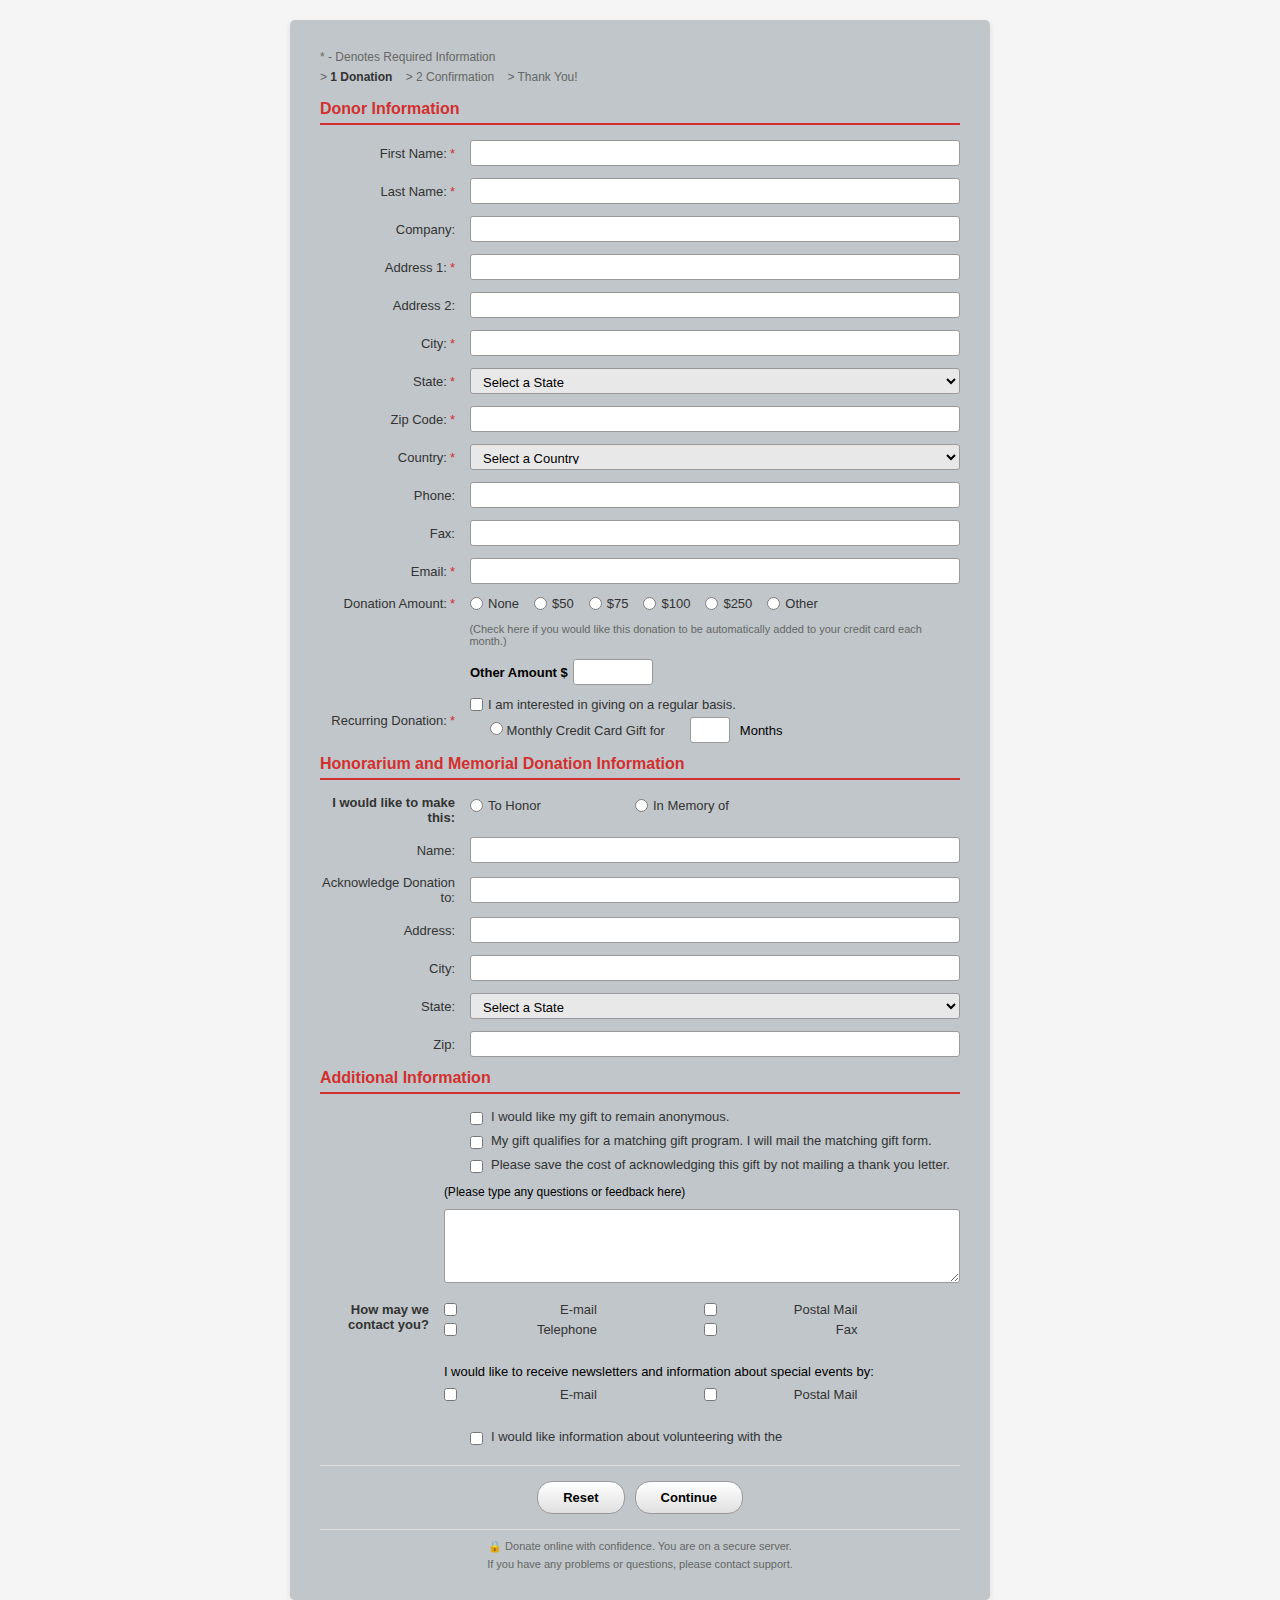
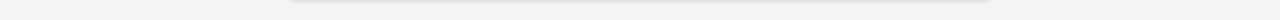
<file: labtask-1.html>
<!DOCTYPE html>
<html lang="en">
<head>
    <meta charset="UTF-8">
    <meta name="viewport" content="width=device-width, initial-scale=1.0">
    <title>Donation Form</title>
    <style>
        * {
            margin: 0;
            padding: 0;
            box-sizing: border-box;
        }

        body {
            font-family: Arial, sans-serif;
            background-color: #f5f5f5;
            padding: 20px;
        }

        .container {
            max-width: 700px;
            margin: 0 auto;
            background-color: #C0C6C9;
            padding: 30px;
            border-radius: 5px;
            box-shadow: 0 2px 5px rgba(0,0,0,0.1);
        }

        .legend {
            font-size: 12px;
            color: #666;
            margin-bottom: 6px;
        }

        .breadcrumbs {
            font-size: 12px;
            color: #666;
            margin-bottom: 16px;
        }

        .breadcrumbs b { color: #333; }

        .section-title {
            color: #d32f2f;
            font-size: 16px;
            font-weight: bold;
            margin-bottom: 15px;
            border-bottom: 2px solid #d32f2f;
            padding-bottom: 5px;
        }

        .form-group {
            display: flex;
            align-items: center;
            margin-bottom: 12px;
        }

        .form-group label {
            width: 150px;
            text-align: right;
            padding-right: 15px;
            font-size: 13px;
            color: #333;
        }

        .form-group input[type="text"],
        .form-group input[type="email"],
        .form-group select {
            flex: 1;
            padding: 5px 8px;
            border: 1px solid #999;
            border-radius: 3px;
            font-size: 13px;
            height: 26px;
        }

        .form-group select {
            background-color: #e8e8e8;
            cursor: pointer;
        }

        .required::after {
            content: "*";
            color: #d32f2f;
            margin-left: 3px;
        }

        .radio-group {
            display: flex;
            align-items: center;
            gap: 15px;
        }

        .radio-group label {
            display: flex;
            align-items: center;
            gap: 5px;
            font-size: 13px;
            width: auto;
            padding-right: 0;
        }

        .radio-group input[type="radio"] {
            margin: 0;
        }

        .donation-amount {
            display: flex;
            align-items: center;
            gap: 10px;
        }

        .other-amount {
            display: flex;
            align-items: center;
            gap: 5px;
        }

        .other-amount input[type="text"] {
            width: 80px;
            padding: 5px;
            border: 1px solid #999;
            border-radius: 3px;
        }

        .checkbox-group {
            display: flex;
            flex-direction: column;
            gap: 8px;
        }

        .checkbox-item {
            display: flex;
            align-items: flex-start;
            gap: 8px;
        }

        .checkbox-item input[type="checkbox"] {
            margin-top: 3px;
        }

        .checkbox-item label {
            font-size: 13px;
            color: #333;
            text-align: left;
            width: auto;
            padding: 0;
        }

        textarea {
            width: 100%;
            padding: 8px;
            border: 1px solid #999;
            border-radius: 3px;
            font-family: Arial, sans-serif;
            font-size: 12px;
            resize: vertical;
            margin-top: 5px;
        }

        .contact-options {
            display: grid;
            grid-template-columns: 1fr 1fr;
            gap: 5px;
            margin-bottom: 15px;
        }

        .contact-option {
            display: flex;
            align-items: center;
            gap: 5px;
        }

        .contact-option input[type="checkbox"] {
            margin: 0;
        }

        .contact-option label {
            font-size: 13px;
            color: #333;
        }

        .button-group {
            display: flex;
            justify-content: center;
            gap: 10px;
            margin-top: 20px;
            padding-top: 15px;
            border-top: 1px solid #ddd;
        }

        button {
            padding: 8px 25px;
            border: 1px solid #999;
            border-radius: 15px;
            background: linear-gradient(to bottom, #ffffff, #e0e0e0);
            cursor: pointer;
            font-size: 13px;
            font-weight: bold;
        }

        button:hover {
            background: linear-gradient(to bottom, #f0f0f0, #d0d0d0);
        }

        .footer-note {
            text-align: center;
            font-size: 11px;
            color: #666;
            margin-top: 15px;
            padding-top: 10px;
            border-top: 1px solid #ddd;
        }

        .recurring-donation {
            display: flex;
            align-items: center;
            gap: 5px;
        }

        .recurring-donation input[type="checkbox"] {
            margin: 0;
        }

        .recurring-donation label {
            font-size: 13px;
            width: auto;
            padding: 0;
        }

        .recurring-details {
            display: flex;
            align-items: center;
            gap: 10px;
            margin-left: 20px;
        }

        .recurring-details label {
            font-size: 13px;
            width: auto;
        }

        .recurring-details input[type="radio"] {
            margin: 0;
        }

        .recurring-details input[type="text"] {
            width: 60px;
            padding: 3px;
            border: 1px solid #999;
            border-radius: 3px;
        }

        .memorial-radio-group {
            display: flex;
            gap: 15px;
            margin-bottom: 10px;
        }

        .memorial-radio-group label {
            display: flex;
            align-items: center;
            gap: 5px;
            font-size: 13px;
        }
    </style>
</head>
<body>
    <div class="container">
        <!-- Replace Tabs with legend + breadcrumbs -->
        <div class="legend">* - Denotes Required Information</div>
        <div class="breadcrumbs">&gt; <b>1 Donation</b> &nbsp;&nbsp; &gt; 2 Confirmation &nbsp;&nbsp; &gt; Thank You!</div>

        <!-- Donor Information Section -->
        <div class="section-title">Donor Information</div>
        
        <div class="form-group">
            <label class="required">First Name:</label>
            <input type="text">
        </div>

        <div class="form-group">
            <label class="required">Last Name:</label>
            <input type="text">
        </div>

        <div class="form-group">
            <label>Company:</label>
            <input type="text">
        </div>

        <div class="form-group">
            <label class="required">Address 1:</label>
            <input type="text">
        </div>

        <div class="form-group">
            <label>Address 2:</label>
            <input type="text">
        </div>

        <div class="form-group">
            <label class="required">City:</label>
            <input type="text">
        </div>

        <div class="form-group">
            <label class="required">State:</label>
            <select>
                <option value="">Select a State</option>
                <option value="CA">California</option>
                <option value="TX">Texas</option>
                <option value="NY">New York</option>
                <option value="FL">Florida</option>
            </select>
        </div>

        <div class="form-group">
            <label class="required">Zip Code:</label>
            <input type="text">
        </div>

        <div class="form-group">
            <label class="required">Country:</label>
            <select>
                <option value="">Select a Country</option>
                <option value="US">United States</option>
                <option value="CA">Canada</option>
                <option value="GB">United Kingdom</option>
                <option value="AU">Australia</option>
            </select>
        </div>

        <div class="form-group">
            <label>Phone:</label>
            <input type="text">
        </div>

        <div class="form-group">
            <label>Fax:</label>
            <input type="text">
        </div>

        <div class="form-group">
            <label class="required">Email:</label>
            <input type="email">
        </div>

        <div class="form-group">
            <label class="required">Donation Amount:</label>
            <div class="donation-amount">
                <div class="radio-group">
                    <label><input type="radio" name="amount"> None</label>
                    <label><input type="radio" name="amount"> $50</label>
                    <label><input type="radio" name="amount"> $75</label>
                    <label><input type="radio" name="amount"> $100</label>
                    <label><input type="radio" name="amount"> $250</label>
                    <label>
                        <input type="radio" name="amount"> Other
                    </label>
                </div>
            </div>
        </div>

        <div class="form-group">
            <label></label>
            <div style="font-size: 11px; color: #666;">(Check here if you would like this donation to be automatically added to your credit card each month.)</div>
        </div>

        <div class="form-group">
            <label></label>
            <div class="other-amount">
                <span style="font-size: 13px; font-weight: bold;">Other Amount $</span>
                <input type="text">
            </div>
        </div>

        <div class="form-group">
            <label class="required">Recurring Donation:</label>
            <div style="display: flex; flex-direction: column; gap: 5px;">
                <div class="recurring-donation">
                    <input type="checkbox" id="recurring">
                    <label for="recurring">I am interested in giving on a regular basis.</label>
                </div>
                <div class="recurring-details">
                    <label><input type="radio" name="frequency"> Monthly Credit Card Gift for</label>
                    <input type="text" style="width: 40px;">
                    <span style="font-size: 13px;">Months</span>
                </div>
            </div>
        </div>

        <!-- Honorarium and Memorial Donation Information Section -->
        <div class="section-title">Honorarium and Memorial Donation Information</div>

        <div class="form-group">
            <label style="font-weight: bold;">I would like to make this:</label>
            <div class="memorial-radio-group">
                <label><input type="radio" name="memorial"> To Honor</label>
                <label><input type="radio" name="memorial"> In Memory of</label>
            </div>
        </div>

        <div class="form-group">
            <label>Name:</label>
            <input type="text">
        </div>

        <div class="form-group">
            <label>Acknowledge Donation to:</label>
            <input type="text">
        </div>

        <div class="form-group">
            <label>Address:</label>
            <input type="text">
        </div>

        <div class="form-group">
            <label>City:</label>
            <input type="text">
        </div>

        <div class="form-group">
            <label>State:</label>
            <select>
                <option value="">Select a State</option>
                <option value="CA">California</option>
                <option value="TX">Texas</option>
                <option value="NY">New York</option>
                <option value="FL">Florida</option>
            </select>
        </div>
        <div class="form-group">
            <label>Zip:</label>
            <input type="text">
        </div>

        <div class="section-title">Additional Information</div>

        <div class="form-group" style="align-items: flex-start;">
            <label></label>
            <div class="checkbox-group">
                <div class="checkbox-item">
                    <input type="checkbox" id="anonymous">
                    <label for="anonymous">I would like my gift to remain anonymous.</label>
                </div>
                <div class="checkbox-item">
                    <input type="checkbox" id="matching">
                    <label for="matching">My gift qualifies for a matching gift program. I will mail the matching gift form.</label>
                </div>
                <div class="checkbox-item">
                    <input type="checkbox" id="thankyou">
                    <label for="thankyou">Please save the cost of acknowledging this gift by not mailing a thank you letter.</label>
                </div>
            </div>
        </div>

        <div class="form-group" style="align-items: flex-start; margin-top: 10px;">
            <label></label>
            <div style="width: 100%;">
                <div style="font-size: 12px; margin-bottom: 5px;">(Please type any questions or feedback here)</div>
                <textarea rows="4"></textarea>
            </div>
        </div>

        <!-- Contact Preferences -->
        <div class="form-group" style="align-items: flex-start; margin-top: 15px;">
            <label style="font-weight: bold;">How may we contact you?</label>
            <div style="width: 100%;">
                <div class="contact-options">
                    <div class="contact-option">
                        <input type="checkbox" id="email-contact">
                        <label for="email-contact">E-mail</label>
                    </div>
                    <div class="contact-option">
                        <input type="checkbox" id="postal">
                        <label for="postal">Postal Mail</label>
                    </div>
                    <div class="contact-option">
                        <input type="checkbox" id="telephone">
                        <label for="telephone">Telephone</label>
                    </div>
                    <div class="contact-option">
                        <input type="checkbox" id="fax">
                        <label for="fax">Fax</label>
                    </div>
                </div>
            </div>
        </div>

        <div class="form-group" style="align-items: flex-start;">
            <label></label>
            <div style="width: 100%;">
                <div style="font-size: 13px; margin-bottom: 8px;">I would like to receive newsletters and information about special events by:</div>
                <div class="contact-options">
                    <div class="contact-option">
                        <input type="checkbox" id="email-news">
                        <label for="email-news">E-mail</label>
                    </div>
                    <div class="contact-option">
                        <input type="checkbox" id="postal-news">
                        <label for="postal-news">Postal Mail</label>
                    </div>
                </div>
            </div>
        </div>

        <div class="form-group">
            <label></label>
            <div class="checkbox-item">
                <input type="checkbox" id="volunteer">
                <label for="volunteer">I would like information about volunteering with the</label>
            </div>
        </div>

        <!-- Buttons -->
        <div class="button-group">
            <button type="button">Reset</button>
            <button type="submit">Continue</button>
        </div>

        <!-- Footer -->
        <div class="footer-note">
            <p>🔒 Donate online with confidence. You are on a secure server.</p>
            <p style="margin-top: 5px;">If you have any problems or questions, please contact support.</p>
        </div>
    </div>
</body>
</html>
</file>
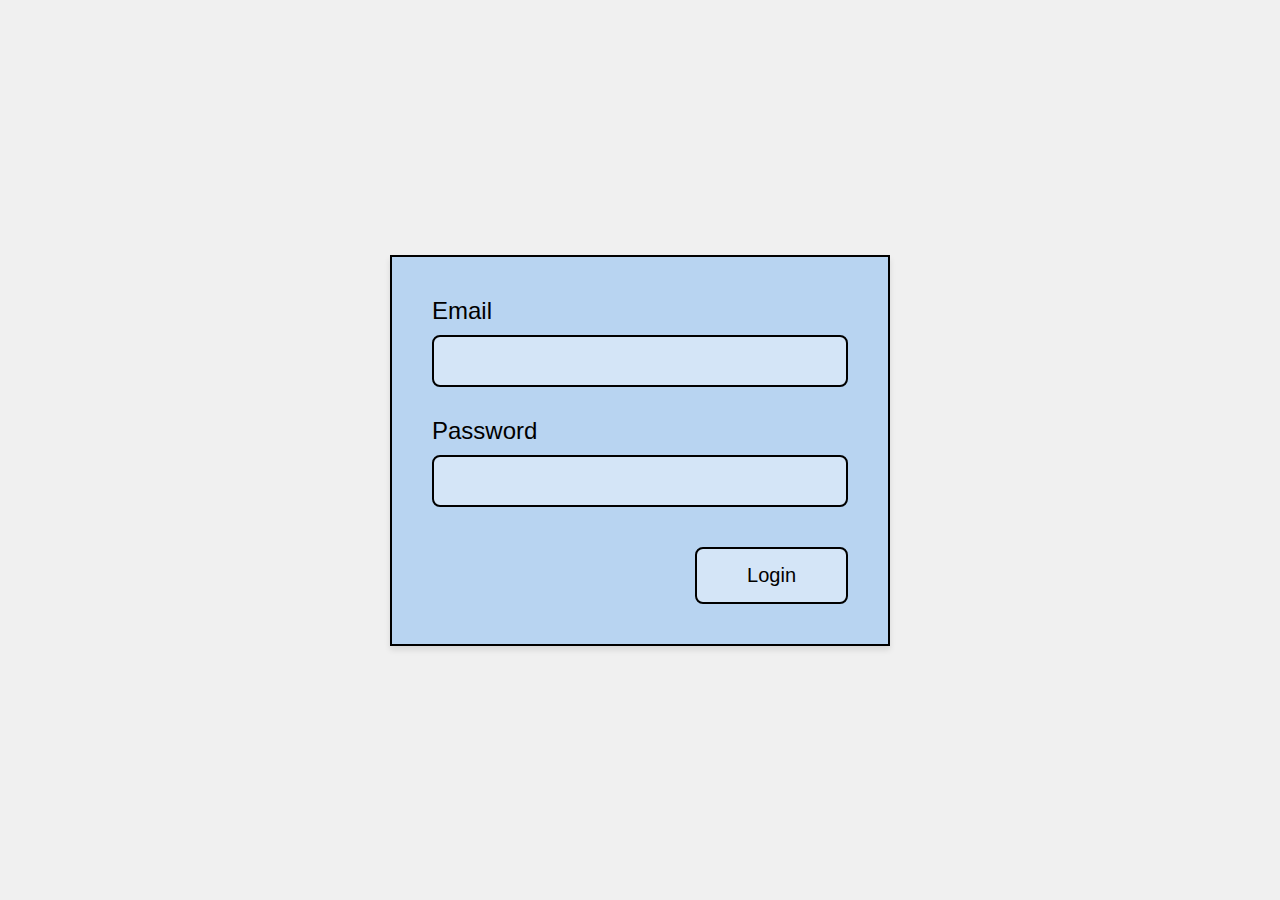
<file: labtask-2.html>
<!DOCTYPE html>
<html lang="en">
<head>
    <meta charset="UTF-8">
    <meta name="viewport" content="width=device-width, initial-scale=1.0">
    <title>Login Form</title>
    <style>
        * {
            margin: 0;
            padding: 0;
            box-sizing: border-box;
        }

        body {
            font-family: Arial, sans-serif;
            display: flex;
            justify-content: center;
            align-items: center;
            min-height: 100vh;
            background-color: #f0f0f0;
        }

        .login-container {
            background-color: #b8d4f1;
            border: 2px solid #000;
            padding: 40px;
            width: 500px;
            box-shadow: 0 4px 6px rgba(0, 0, 0, 0.1);
        }

        .form-group {
            margin-bottom: 30px;
        }

        label {
            display: block;
            font-size: 24px;
            font-weight: normal;
            margin-bottom: 10px;
            color: #000;
        }

        input[type="email"],
        input[type="password"] {
            width: 100%;
            padding: 15px;
            font-size: 16px;
            border: 2px solid #000;
            border-radius: 8px;
            background-color: #d4e5f7;
            outline: none;
        }

        input[type="email"]:focus,
        input[type="password"]:focus {
            background-color: #fff;
        }

        .button-container {
            display: flex;
            justify-content: flex-end;
            margin-top: 40px;
        }

        button {
            padding: 15px 50px;
            font-size: 20px;
            border: 2px solid #000;
            border-radius: 8px;
            background-color: #d4e5f7;
            cursor: pointer;
            transition: background-color 0.3s;
        }

        button:hover {
            background-color: #c0d9f0;
        }

        button:active {
            background-color: #b0c9e0;
        }
    </style>
</head>
<body>
    <div class="login-container">
        <form id="loginForm">
            <div class="form-group">
                <label for="email">Email</label>
                <input type="email" id="email" name="email" required>
            </div>
            
            <div class="form-group">
                <label for="password">Password</label>
                <input type="password" id="password" name="password" required>
            </div>
            
            <div class="button-container">
                <button type="submit">Login</button>
            </div>
        </form>
    </div>

    <script>
        document.getElementById('loginForm').addEventListener('submit', function(e) {
            e.preventDefault();
            const email = document.getElementById('email').value;
            const password = document.getElementById('password').value;
            
            // Add your login logic here
            console.log('Email:', email);
            console.log('Password:', password);
            
            alert('Login form submitted! Check console for details.');
        });
    </script>
</body>
</html>
</file>
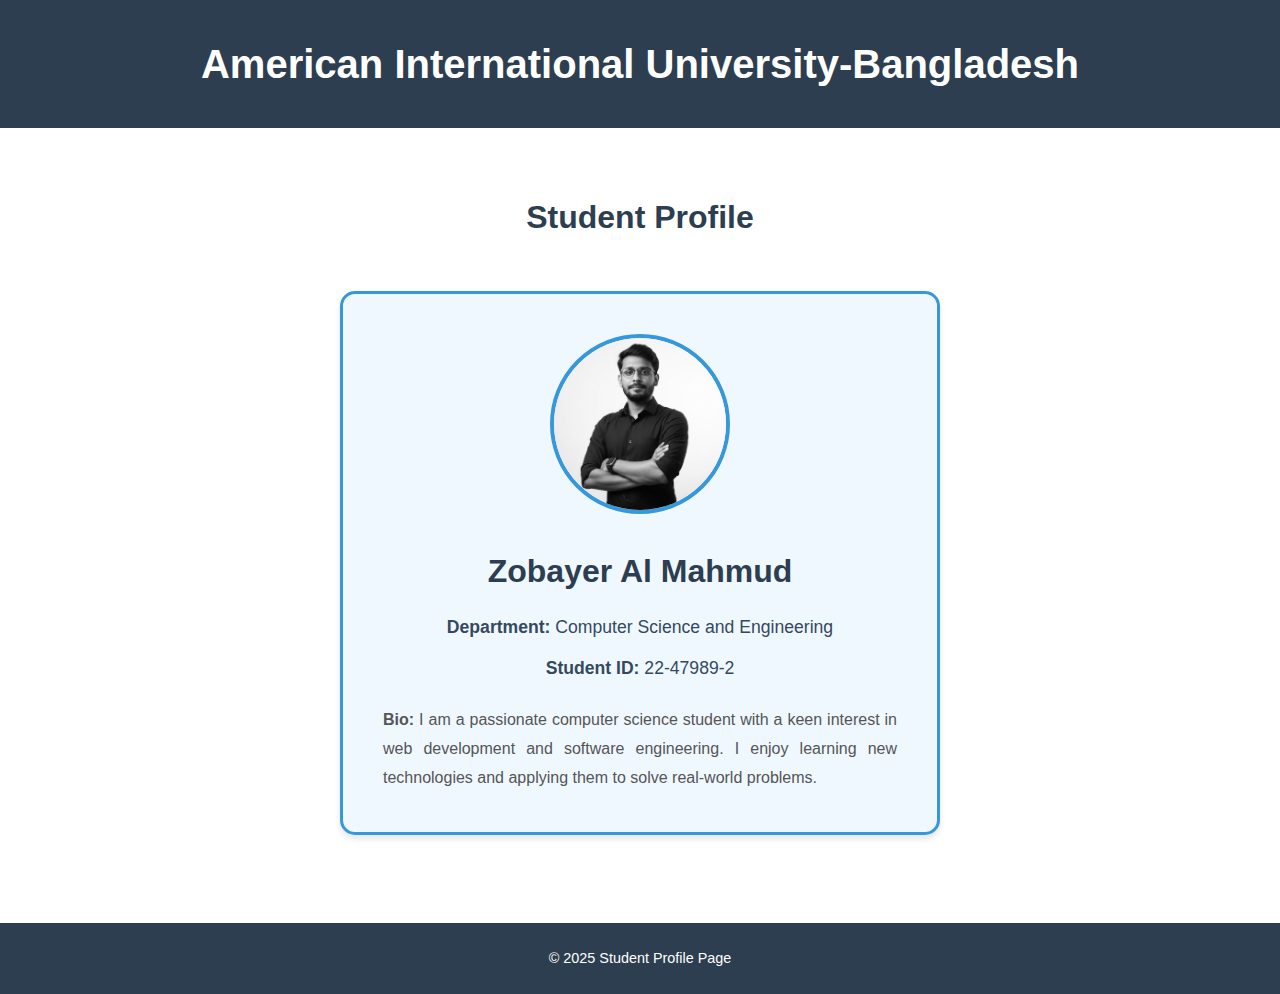
<file: task_3/profile.html>
<!DOCTYPE html>
<html lang="en">
<head>
    <meta charset="UTF-8">
    <meta name="viewport" content="width=device-width, initial-scale=1.0">
    <title>Student Profile Page</title>
    <link rel="stylesheet" href="style.css">
</head>
<body>
    <header>
        <h1>American International University-Bangladesh</h1></header>

    <section class="profile-section">
        <h1>Student Profile</h1>
        <div class="profile-box">
            <img src="assets/profile_pic.jpeg" alt="Student Photo" class="student-photo">
            <h2 class="student-name">Zobayer Al Mahmud</h2>
            <p class="student-info"><strong>Department:</strong> Computer Science and Engineering</p>
            <p class="student-info"><strong>Student ID:</strong> 22-47989-2</p>
            <p class="student-bio">
                <strong>Bio:</strong> I am a passionate computer science student with a keen interest in web development 
                and software engineering. I enjoy learning new technologies and applying them to solve real-world problems.
            </p>
        </div>
    </section>

    <footer>
        <p>&copy; 2025 Student Profile Page</p>
    </footer>
</body>
</html>
</file>
<file: task_3/style.css>
/* Reset default margin and padding */
* {
    margin: 0;
    padding: 0;
    box-sizing: border-box;
}

body {
    font-family: Arial, sans-serif;
    line-height: 1.6;
}

/* Header Styling */
header {
    background-color: #2c3e50;
    color: white;
    text-align: center;
    padding: 2rem 0;
    margin-bottom: 2rem;
}

header h1 {
    font-size: 2.5rem;
}

/* Profile Section Styling */
.profile-section {
    display: flex;
    flex-direction: column;
    justify-content: center;
    align-items: center;
    padding: 2rem;
    min-height: 60vh;
}

.profile-section h1 {
    font-size: 2rem;
    color: #2c3e50;
    margin-bottom: 1.5rem;
    text-align: center;
}

/* Profile Box with Box Model */
.profile-box {
    background-color: #f0f8ff;
    border: 3px solid #3498db;
    border-radius: 15px;
    padding: 2.5rem;
    margin: 1.5rem auto;
    width: 600px;
    text-align: center;
    box-shadow: 0 4px 6px rgba(0, 0, 0, 0.1);
}

/* Student Photo */
.student-photo {
    width: 180px;
    height: 180px;
    border-radius: 50%;
    border: 4px solid #3498db;
    margin-bottom: 1.5rem;
    object-fit: cover;
}

/* Student Name */
.student-name {
    font-size: 2rem;
    color: #2c3e50;
    margin-bottom: 1rem;
}

/* Student Info */
.student-info {
    font-size: 1.1rem;
    color: #34495e;
    margin: 0.8rem 0;
}

/* Student Bio */
.student-bio {
    font-size: 1rem;
    color: #555;
    text-align: justify;
    margin-top: 1.5rem;
    line-height: 1.8;
}

/* Footer Styling */
footer {
    background-color: #2c3e50;
    color: white;
    text-align: center;
    padding: 1.5rem 0;
    margin-top: 2rem;
}

footer p {
    font-size: 0.9rem;
}
</file>
